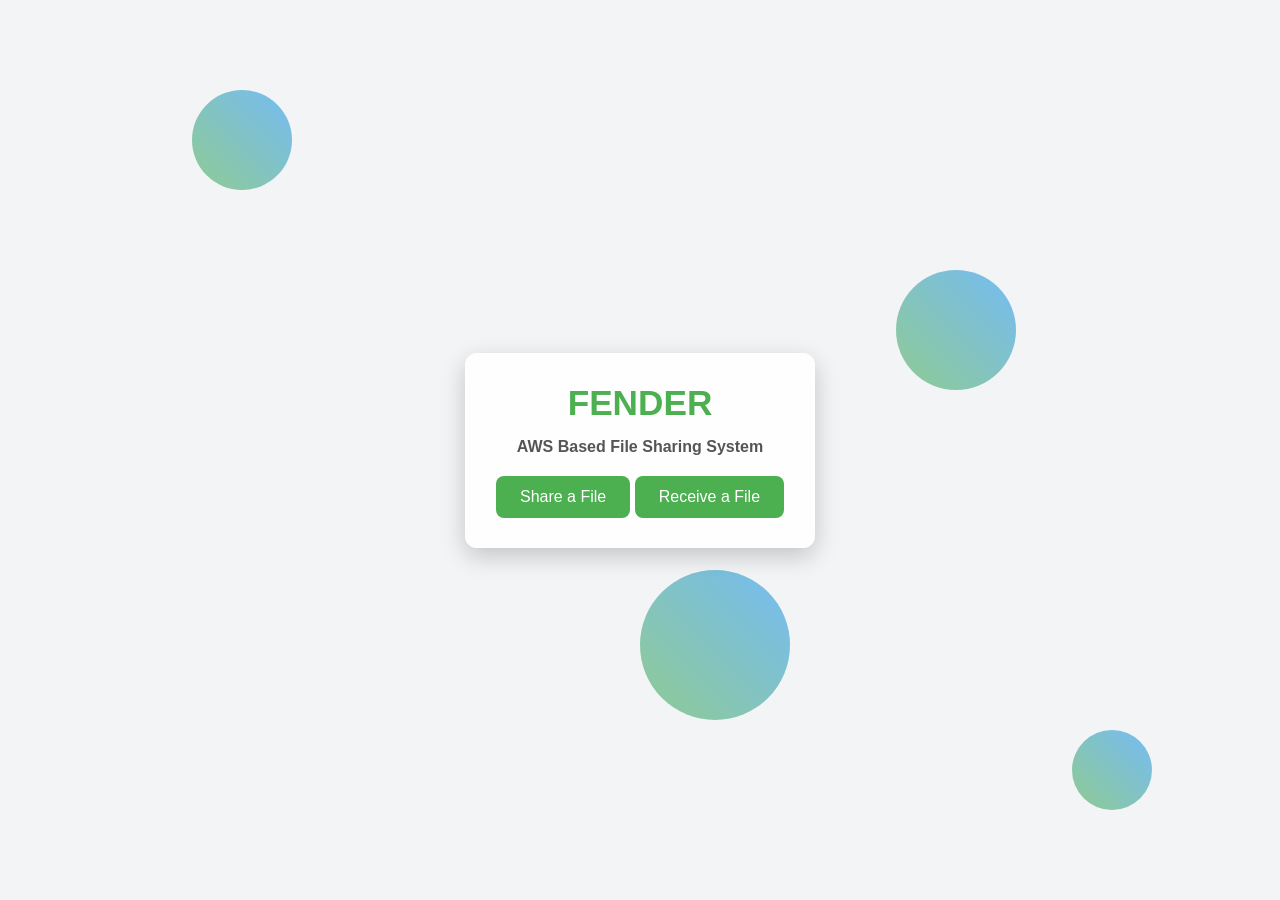
<file: public/index.html>
<!DOCTYPE html>
<html lang="en">
  <head>
    <meta charset="UTF-8" />
    <meta name="viewport" content="width=device-width, initial-scale=1.0" />
    <title>File Sharing System</title>
    <link rel="stylesheet" href="style.css" />
  </head>

  <body>
    <div class="bubble"></div>
    <div class="bubble"></div>
    <div class="bubble"></div>
    <div class="bubble"></div>

    <div class="container">
      <h1>Fender</h1>
      <h6>AWS Based File Sharing System</h6>
      <button onclick="window.location.href='/share'">Share a File</button>
      <button onclick="window.location.href='/receive'">Receive a File</button>
    </div>
  </body>
</html>
</file>
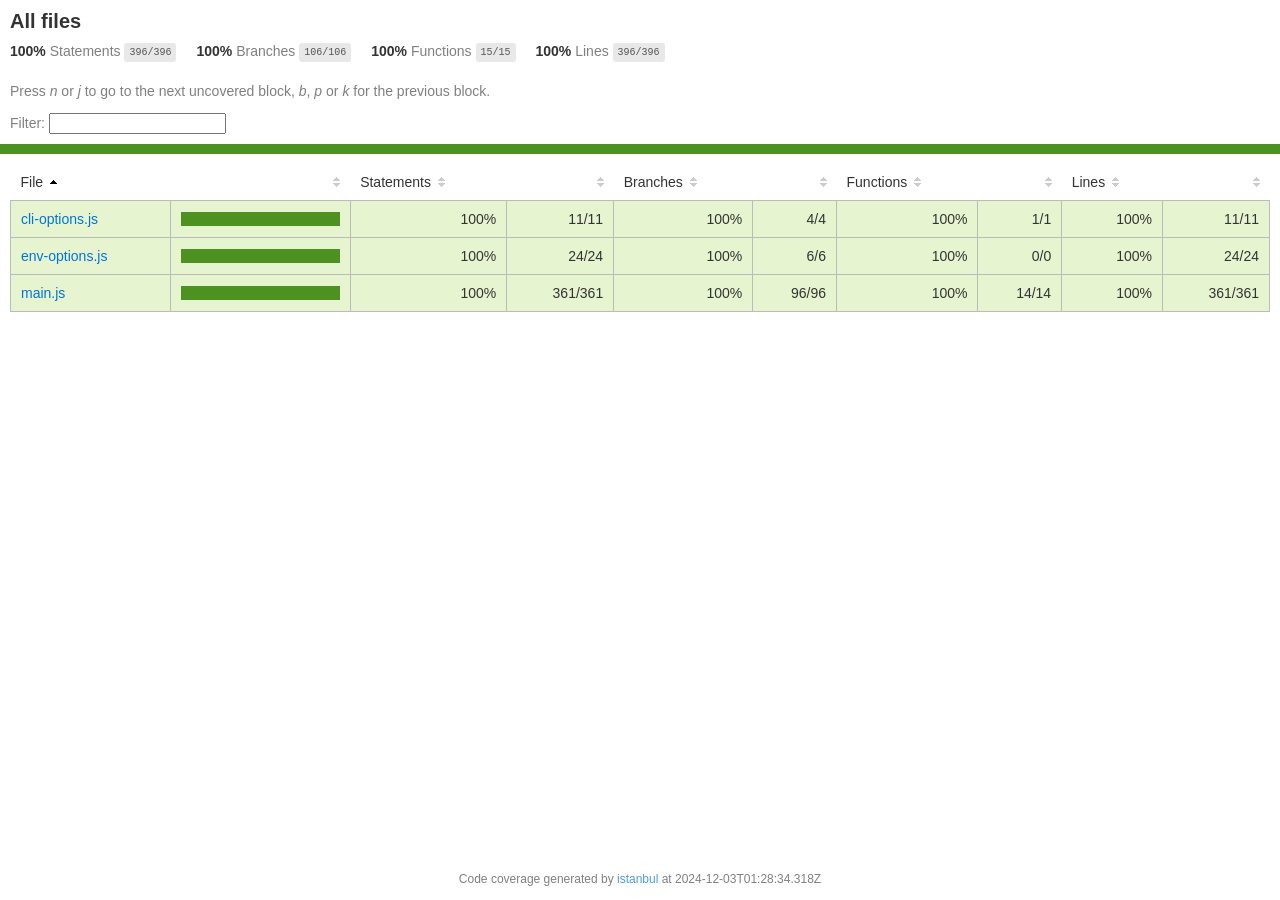
<file: node_modules/dotenv/.tap/report/lcov-report/index.html>
<!doctype html>
<html lang="en">

<head>
    <title>Code coverage report for All files</title>
    <meta charset="utf-8" />
    <link rel="stylesheet" href="prettify.css" />
    <link rel="stylesheet" href="base.css" />
    <link rel="shortcut icon" type="image/x-icon" href="favicon.png" />
    <meta name="viewport" content="width=device-width, initial-scale=1" />
    <style type='text/css'>
        .coverage-summary .sorter {
            background-image: url(sort-arrow-sprite.png);
        }
    </style>
</head>
    
<body>
<div class='wrapper'>
    <div class='pad1'>
        <h1>All files</h1>
        <div class='clearfix'>
            
            <div class='fl pad1y space-right2'>
                <span class="strong">100% </span>
                <span class="quiet">Statements</span>
                <span class='fraction'>396/396</span>
            </div>
        
            
            <div class='fl pad1y space-right2'>
                <span class="strong">100% </span>
                <span class="quiet">Branches</span>
                <span class='fraction'>106/106</span>
            </div>
        
            
            <div class='fl pad1y space-right2'>
                <span class="strong">100% </span>
                <span class="quiet">Functions</span>
                <span class='fraction'>15/15</span>
            </div>
        
            
            <div class='fl pad1y space-right2'>
                <span class="strong">100% </span>
                <span class="quiet">Lines</span>
                <span class='fraction'>396/396</span>
            </div>
        
            
        </div>
        <p class="quiet">
            Press <em>n</em> or <em>j</em> to go to the next uncovered block, <em>b</em>, <em>p</em> or <em>k</em> for the previous block.
        </p>
        <template id="filterTemplate">
            <div class="quiet">
                Filter:
                <input type="search" id="fileSearch">
            </div>
        </template>
    </div>
    <div class='status-line high'></div>
    <div class="pad1">
<table class="coverage-summary">
<thead>
<tr>
   <th data-col="file" data-fmt="html" data-html="true" class="file">File</th>
   <th data-col="pic" data-type="number" data-fmt="html" data-html="true" class="pic"></th>
   <th data-col="statements" data-type="number" data-fmt="pct" class="pct">Statements</th>
   <th data-col="statements_raw" data-type="number" data-fmt="html" class="abs"></th>
   <th data-col="branches" data-type="number" data-fmt="pct" class="pct">Branches</th>
   <th data-col="branches_raw" data-type="number" data-fmt="html" class="abs"></th>
   <th data-col="functions" data-type="number" data-fmt="pct" class="pct">Functions</th>
   <th data-col="functions_raw" data-type="number" data-fmt="html" class="abs"></th>
   <th data-col="lines" data-type="number" data-fmt="pct" class="pct">Lines</th>
   <th data-col="lines_raw" data-type="number" data-fmt="html" class="abs"></th>
</tr>
</thead>
<tbody><tr>
	<td class="file high" data-value="cli-options.js"><a href="cli-options.js.html">cli-options.js</a></td>
	<td data-value="100" class="pic high">
	<div class="chart"><div class="cover-fill cover-full" style="width: 100%"></div><div class="cover-empty" style="width: 0%"></div></div>
	</td>
	<td data-value="100" class="pct high">100%</td>
	<td data-value="11" class="abs high">11/11</td>
	<td data-value="100" class="pct high">100%</td>
	<td data-value="4" class="abs high">4/4</td>
	<td data-value="100" class="pct high">100%</td>
	<td data-value="1" class="abs high">1/1</td>
	<td data-value="100" class="pct high">100%</td>
	<td data-value="11" class="abs high">11/11</td>
	</tr>

<tr>
	<td class="file high" data-value="env-options.js"><a href="env-options.js.html">env-options.js</a></td>
	<td data-value="100" class="pic high">
	<div class="chart"><div class="cover-fill cover-full" style="width: 100%"></div><div class="cover-empty" style="width: 0%"></div></div>
	</td>
	<td data-value="100" class="pct high">100%</td>
	<td data-value="24" class="abs high">24/24</td>
	<td data-value="100" class="pct high">100%</td>
	<td data-value="6" class="abs high">6/6</td>
	<td data-value="100" class="pct high">100%</td>
	<td data-value="0" class="abs high">0/0</td>
	<td data-value="100" class="pct high">100%</td>
	<td data-value="24" class="abs high">24/24</td>
	</tr>

<tr>
	<td class="file high" data-value="main.js"><a href="main.js.html">main.js</a></td>
	<td data-value="100" class="pic high">
	<div class="chart"><div class="cover-fill cover-full" style="width: 100%"></div><div class="cover-empty" style="width: 0%"></div></div>
	</td>
	<td data-value="100" class="pct high">100%</td>
	<td data-value="361" class="abs high">361/361</td>
	<td data-value="100" class="pct high">100%</td>
	<td data-value="96" class="abs high">96/96</td>
	<td data-value="100" class="pct high">100%</td>
	<td data-value="14" class="abs high">14/14</td>
	<td data-value="100" class="pct high">100%</td>
	<td data-value="361" class="abs high">361/361</td>
	</tr>

</tbody>
</table>
</div>
                <div class='push'></div><!-- for sticky footer -->
            </div><!-- /wrapper -->
            <div class='footer quiet pad2 space-top1 center small'>
                Code coverage generated by
                <a href="https://istanbul.js.org/" target="_blank" rel="noopener noreferrer">istanbul</a>
                at 2024-12-03T01:28:34.318Z
            </div>
        <script src="prettify.js"></script>
        <script>
            window.onload = function () {
                prettyPrint();
            };
        </script>
        <script src="sorter.js"></script>
        <script src="block-navigation.js"></script>
    </body>
</html>
</file>
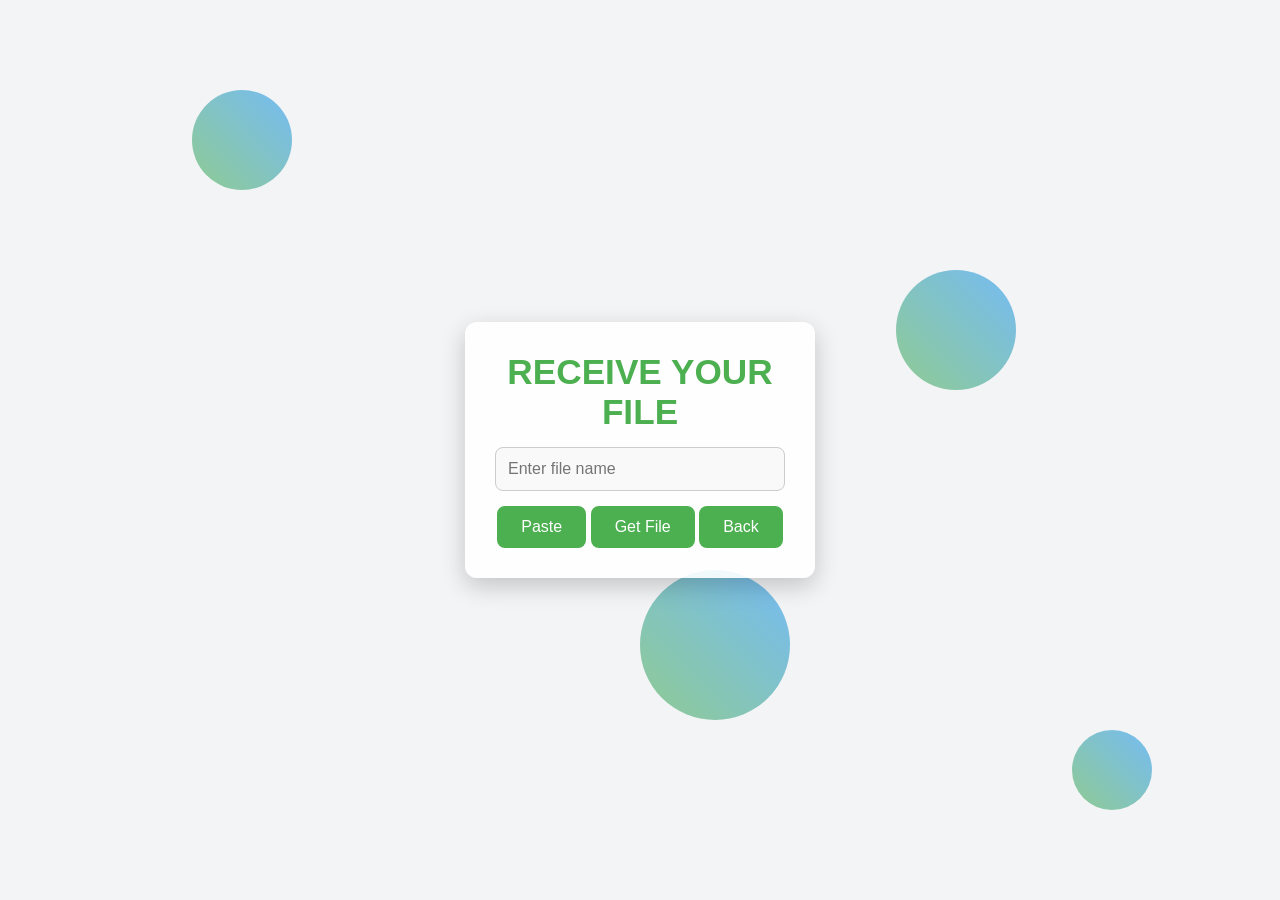
<file: public/receive.html>
<!DOCTYPE html>
<html lang="en">
  <head>
    <meta charset="UTF-8" />
    <meta name="viewport" content="width=device-width, initial-scale=1.0" />
    <title>Receive and Preview File</title>
    <link rel="stylesheet" href="style.css" />
  </head>

  <body>
    <div class="bubble"></div>
    <div class="bubble"></div>
    <div class="bubble"></div>
    <div class="bubble"></div>
    <div class="container">
      <h1>Receive Your File</h1>

      <input type="text" id="fileName" placeholder="Enter file name" />

      <button onclick="pasteFileName()">Paste</button>

      <button onclick="receiveFile()">Get File</button>

      <button onclick="window.location.href='/'">Back</button>

      <p id="statusMessage"></p>

      <div id="filePreview"></div>
    </div>

    <script>
      function pasteFileName() {
        navigator.clipboard
          .readText()
          .then((text) => {
            document.getElementById("fileName").value = text;
          })
          .catch((error) => {
            alert("Failed to paste content: " + error);
          });
      }

      function receiveFile() {
        const fileName = document.getElementById("fileName").value;
        if (!fileName) {
          alert("Please enter a file name");
          return;
        }

        fetch(`/api/files/share/${fileName}`, {
          method: "GET",
        })
          .then((response) => response.json())
          .then((data) => {
            if (data.url) {
              document.getElementById("statusMessage").innerText =
                "File found!";
              const filePreview = document.getElementById("filePreview");
              filePreview.innerHTML = `<a href="${data.url}" target="_blank">Click here to preview or download the file</a>`;
            } else {
              document.getElementById("statusMessage").innerText =
                "File not found.";
            }
          })
          .catch((error) => {
            document.getElementById("statusMessage").innerText =
              "Error receiving the file.";
          });
      }
    </script>
  </body>
</html>
</file>
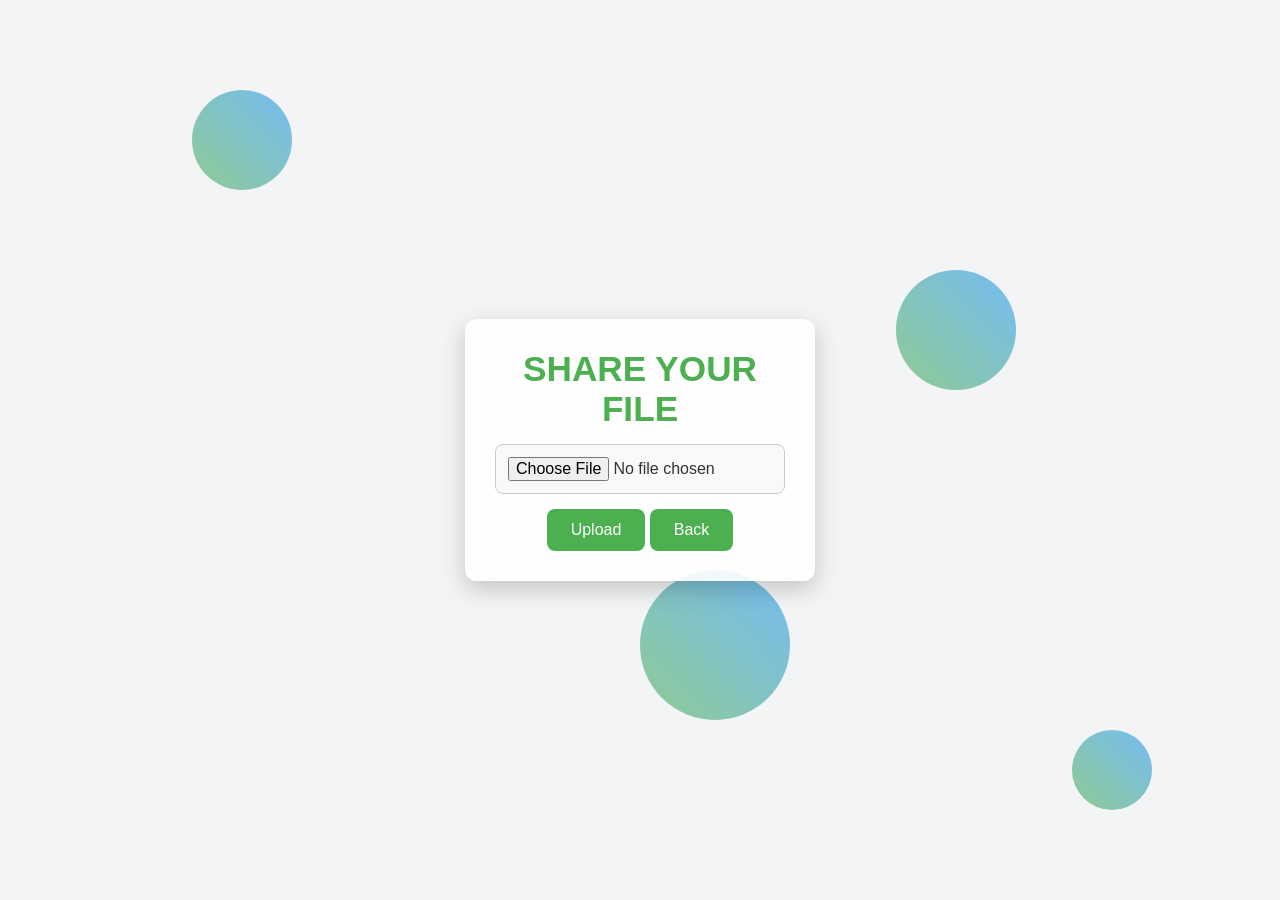
<file: public/share.html>
<!DOCTYPE html>
<html lang="en">
  <head>
    <meta charset="UTF-8" />
    <meta name="viewport" content="width=device-width, initial-scale=1.0" />
    <title>Share File</title>
    <link rel="stylesheet" href="style.css" />
  </head>

  <body>
    <div class="bubble"></div>
    <div class="bubble"></div>
    <div class="bubble"></div>
    <div class="bubble"></div>
    <div class="container">
      <h1>Share Your File</h1>
      <input type="file" id="fileUpload" />
      <button onclick="uploadFile()">Upload</button>
      <button onclick="window.location.href='/'">Back</button>
      <p id="statusMessage"></p>

      <div
        id="progressContainer"
        style="display: none; width: 100%; background-color: #f3f3f3"
      >
        <div
          id="progressBar"
          style="height: 20px; background-color: #4caf50; width: 0%"
        ></div>
      </div>

      <div id="fileDetails" style="display: none">
        <p id="fileName"></p>
        <button id="copyButton" onclick="copyFileName()">Copy</button>
      </div>
    </div>

    <script>
      function uploadFile() {
        const fileInput = document.getElementById("fileUpload");
        const file = fileInput.files[0];
        if (!file) {
          alert("Please choose a file to upload");
          return;
        }

        const formData = new FormData();
        formData.append("file", file);

        document.getElementById("progressContainer").style.display = "block";
        const progressBar = document.getElementById("progressBar");

        const xhr = new XMLHttpRequest();

        xhr.open("POST", "/api/files/upload", true);

        xhr.upload.addEventListener("progress", function (e) {
          if (e.lengthComputable) {
            const percent = (e.loaded / e.total) * 100;
            progressBar.style.width = percent + "%";
          }
        });

        xhr.onload = function () {
          if (xhr.status === 200) {
            const response = JSON.parse(xhr.responseText);
            if (response.fileName) {
              document.getElementById("statusMessage").innerText =
                "File uploaded successfully! Send the Receiver the Name of File";
              const fileDetails = document.getElementById("fileDetails");
              fileDetails.style.display = "block";

              const fileName = document.getElementById("fileName");
              fileName.innerText = response.fileName;
            } else {
              document.getElementById("statusMessage").innerText =
                "Failed to upload the file.";
            }
          } else {
            document.getElementById("statusMessage").innerText =
              "Error uploading the file.";
          }

          document.getElementById("progressContainer").style.display = "none";
        };

        xhr.onerror = function () {
          document.getElementById("statusMessage").innerText =
            "Error uploading the file.";

          document.getElementById("progressContainer").style.display = "none";
        };

        xhr.send(formData);
      }

      function copyFileName() {
        const fileName = document.getElementById("fileName").innerText;
        const tempInput = document.createElement("input");
        tempInput.value = fileName;
        document.body.appendChild(tempInput);
        tempInput.select();
        document.execCommand("copy");
        document.body.removeChild(tempInput);
        alert("File name copied to clipboard");
      }
    </script>
  </body>
</html>
</file>
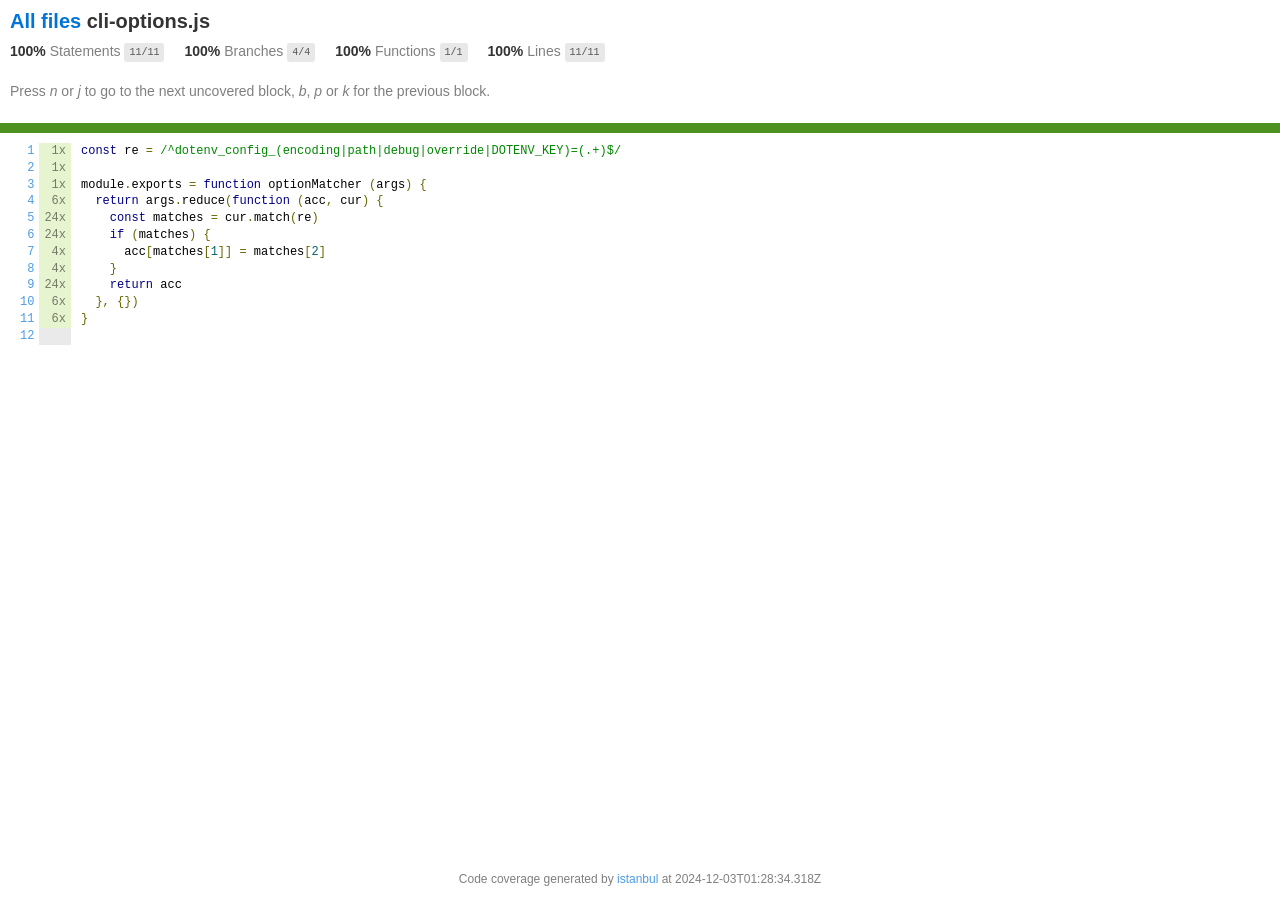
<file: node_modules/dotenv/.tap/report/lcov-report/cli-options.js.html>
<!doctype html>
<html lang="en">

<head>
    <title>Code coverage report for cli-options.js</title>
    <meta charset="utf-8" />
    <link rel="stylesheet" href="prettify.css" />
    <link rel="stylesheet" href="base.css" />
    <link rel="shortcut icon" type="image/x-icon" href="favicon.png" />
    <meta name="viewport" content="width=device-width, initial-scale=1" />
    <style type='text/css'>
        .coverage-summary .sorter {
            background-image: url(sort-arrow-sprite.png);
        }
    </style>
</head>
    
<body>
<div class='wrapper'>
    <div class='pad1'>
        <h1><a href="index.html">All files</a> cli-options.js</h1>
        <div class='clearfix'>
            
            <div class='fl pad1y space-right2'>
                <span class="strong">100% </span>
                <span class="quiet">Statements</span>
                <span class='fraction'>11/11</span>
            </div>
        
            
            <div class='fl pad1y space-right2'>
                <span class="strong">100% </span>
                <span class="quiet">Branches</span>
                <span class='fraction'>4/4</span>
            </div>
        
            
            <div class='fl pad1y space-right2'>
                <span class="strong">100% </span>
                <span class="quiet">Functions</span>
                <span class='fraction'>1/1</span>
            </div>
        
            
            <div class='fl pad1y space-right2'>
                <span class="strong">100% </span>
                <span class="quiet">Lines</span>
                <span class='fraction'>11/11</span>
            </div>
        
            
        </div>
        <p class="quiet">
            Press <em>n</em> or <em>j</em> to go to the next uncovered block, <em>b</em>, <em>p</em> or <em>k</em> for the previous block.
        </p>
        <template id="filterTemplate">
            <div class="quiet">
                Filter:
                <input type="search" id="fileSearch">
            </div>
        </template>
    </div>
    <div class='status-line high'></div>
    <pre><table class="coverage">
<tr><td class="line-count quiet"><a name='L1'></a><a href='#L1'>1</a>
<a name='L2'></a><a href='#L2'>2</a>
<a name='L3'></a><a href='#L3'>3</a>
<a name='L4'></a><a href='#L4'>4</a>
<a name='L5'></a><a href='#L5'>5</a>
<a name='L6'></a><a href='#L6'>6</a>
<a name='L7'></a><a href='#L7'>7</a>
<a name='L8'></a><a href='#L8'>8</a>
<a name='L9'></a><a href='#L9'>9</a>
<a name='L10'></a><a href='#L10'>10</a>
<a name='L11'></a><a href='#L11'>11</a>
<a name='L12'></a><a href='#L12'>12</a></td><td class="line-coverage quiet"><span class="cline-any cline-yes">1x</span>
<span class="cline-any cline-yes">1x</span>
<span class="cline-any cline-yes">1x</span>
<span class="cline-any cline-yes">6x</span>
<span class="cline-any cline-yes">24x</span>
<span class="cline-any cline-yes">24x</span>
<span class="cline-any cline-yes">4x</span>
<span class="cline-any cline-yes">4x</span>
<span class="cline-any cline-yes">24x</span>
<span class="cline-any cline-yes">6x</span>
<span class="cline-any cline-yes">6x</span>
<span class="cline-any cline-neutral">&nbsp;</span></td><td class="text"><pre class="prettyprint lang-js">const re = /^dotenv_config_(encoding|path|debug|override|DOTENV_KEY)=(.+)$/
&nbsp;
module.exports = function optionMatcher (args) {
  return args.reduce(function (acc, cur) {
    const matches = cur.match(re)
    if (matches) {
      acc[matches[1]] = matches[2]
    }
    return acc
  }, {})
}
&nbsp;</pre></td></tr></table></pre>

                <div class='push'></div><!-- for sticky footer -->
            </div><!-- /wrapper -->
            <div class='footer quiet pad2 space-top1 center small'>
                Code coverage generated by
                <a href="https://istanbul.js.org/" target="_blank" rel="noopener noreferrer">istanbul</a>
                at 2024-12-03T01:28:34.318Z
            </div>
        <script src="prettify.js"></script>
        <script>
            window.onload = function () {
                prettyPrint();
            };
        </script>
        <script src="sorter.js"></script>
        <script src="block-navigation.js"></script>
    </body>
</html>
</file>
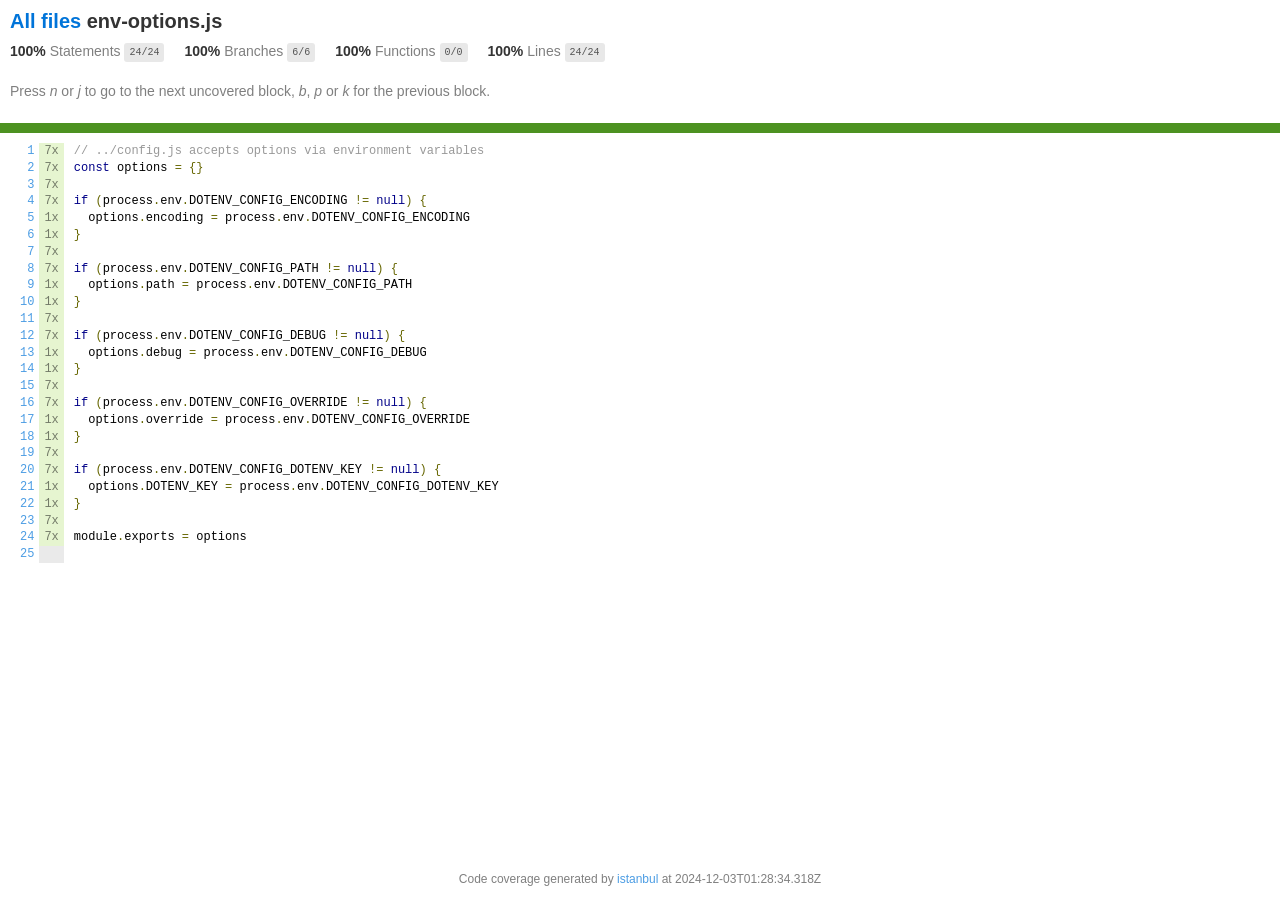
<file: node_modules/dotenv/.tap/report/lcov-report/env-options.js.html>
<!doctype html>
<html lang="en">

<head>
    <title>Code coverage report for env-options.js</title>
    <meta charset="utf-8" />
    <link rel="stylesheet" href="prettify.css" />
    <link rel="stylesheet" href="base.css" />
    <link rel="shortcut icon" type="image/x-icon" href="favicon.png" />
    <meta name="viewport" content="width=device-width, initial-scale=1" />
    <style type='text/css'>
        .coverage-summary .sorter {
            background-image: url(sort-arrow-sprite.png);
        }
    </style>
</head>
    
<body>
<div class='wrapper'>
    <div class='pad1'>
        <h1><a href="index.html">All files</a> env-options.js</h1>
        <div class='clearfix'>
            
            <div class='fl pad1y space-right2'>
                <span class="strong">100% </span>
                <span class="quiet">Statements</span>
                <span class='fraction'>24/24</span>
            </div>
        
            
            <div class='fl pad1y space-right2'>
                <span class="strong">100% </span>
                <span class="quiet">Branches</span>
                <span class='fraction'>6/6</span>
            </div>
        
            
            <div class='fl pad1y space-right2'>
                <span class="strong">100% </span>
                <span class="quiet">Functions</span>
                <span class='fraction'>0/0</span>
            </div>
        
            
            <div class='fl pad1y space-right2'>
                <span class="strong">100% </span>
                <span class="quiet">Lines</span>
                <span class='fraction'>24/24</span>
            </div>
        
            
        </div>
        <p class="quiet">
            Press <em>n</em> or <em>j</em> to go to the next uncovered block, <em>b</em>, <em>p</em> or <em>k</em> for the previous block.
        </p>
        <template id="filterTemplate">
            <div class="quiet">
                Filter:
                <input type="search" id="fileSearch">
            </div>
        </template>
    </div>
    <div class='status-line high'></div>
    <pre><table class="coverage">
<tr><td class="line-count quiet"><a name='L1'></a><a href='#L1'>1</a>
<a name='L2'></a><a href='#L2'>2</a>
<a name='L3'></a><a href='#L3'>3</a>
<a name='L4'></a><a href='#L4'>4</a>
<a name='L5'></a><a href='#L5'>5</a>
<a name='L6'></a><a href='#L6'>6</a>
<a name='L7'></a><a href='#L7'>7</a>
<a name='L8'></a><a href='#L8'>8</a>
<a name='L9'></a><a href='#L9'>9</a>
<a name='L10'></a><a href='#L10'>10</a>
<a name='L11'></a><a href='#L11'>11</a>
<a name='L12'></a><a href='#L12'>12</a>
<a name='L13'></a><a href='#L13'>13</a>
<a name='L14'></a><a href='#L14'>14</a>
<a name='L15'></a><a href='#L15'>15</a>
<a name='L16'></a><a href='#L16'>16</a>
<a name='L17'></a><a href='#L17'>17</a>
<a name='L18'></a><a href='#L18'>18</a>
<a name='L19'></a><a href='#L19'>19</a>
<a name='L20'></a><a href='#L20'>20</a>
<a name='L21'></a><a href='#L21'>21</a>
<a name='L22'></a><a href='#L22'>22</a>
<a name='L23'></a><a href='#L23'>23</a>
<a name='L24'></a><a href='#L24'>24</a>
<a name='L25'></a><a href='#L25'>25</a></td><td class="line-coverage quiet"><span class="cline-any cline-yes">7x</span>
<span class="cline-any cline-yes">7x</span>
<span class="cline-any cline-yes">7x</span>
<span class="cline-any cline-yes">7x</span>
<span class="cline-any cline-yes">1x</span>
<span class="cline-any cline-yes">1x</span>
<span class="cline-any cline-yes">7x</span>
<span class="cline-any cline-yes">7x</span>
<span class="cline-any cline-yes">1x</span>
<span class="cline-any cline-yes">1x</span>
<span class="cline-any cline-yes">7x</span>
<span class="cline-any cline-yes">7x</span>
<span class="cline-any cline-yes">1x</span>
<span class="cline-any cline-yes">1x</span>
<span class="cline-any cline-yes">7x</span>
<span class="cline-any cline-yes">7x</span>
<span class="cline-any cline-yes">1x</span>
<span class="cline-any cline-yes">1x</span>
<span class="cline-any cline-yes">7x</span>
<span class="cline-any cline-yes">7x</span>
<span class="cline-any cline-yes">1x</span>
<span class="cline-any cline-yes">1x</span>
<span class="cline-any cline-yes">7x</span>
<span class="cline-any cline-yes">7x</span>
<span class="cline-any cline-neutral">&nbsp;</span></td><td class="text"><pre class="prettyprint lang-js">// ../config.js accepts options via environment variables
const options = {}
&nbsp;
if (process.env.DOTENV_CONFIG_ENCODING != null) {
  options.encoding = process.env.DOTENV_CONFIG_ENCODING
}
&nbsp;
if (process.env.DOTENV_CONFIG_PATH != null) {
  options.path = process.env.DOTENV_CONFIG_PATH
}
&nbsp;
if (process.env.DOTENV_CONFIG_DEBUG != null) {
  options.debug = process.env.DOTENV_CONFIG_DEBUG
}
&nbsp;
if (process.env.DOTENV_CONFIG_OVERRIDE != null) {
  options.override = process.env.DOTENV_CONFIG_OVERRIDE
}
&nbsp;
if (process.env.DOTENV_CONFIG_DOTENV_KEY != null) {
  options.DOTENV_KEY = process.env.DOTENV_CONFIG_DOTENV_KEY
}
&nbsp;
module.exports = options
&nbsp;</pre></td></tr></table></pre>

                <div class='push'></div><!-- for sticky footer -->
            </div><!-- /wrapper -->
            <div class='footer quiet pad2 space-top1 center small'>
                Code coverage generated by
                <a href="https://istanbul.js.org/" target="_blank" rel="noopener noreferrer">istanbul</a>
                at 2024-12-03T01:28:34.318Z
            </div>
        <script src="prettify.js"></script>
        <script>
            window.onload = function () {
                prettyPrint();
            };
        </script>
        <script src="sorter.js"></script>
        <script src="block-navigation.js"></script>
    </body>
</html>
</file>
<file: public/style.css>
/* Reset styles */

* {
    margin: 0;
    padding: 0;
    box-sizing: border-box;
}


/* Body styling */

body {
    font-family: 'Arial', sans-serif;
    background: #f3f4f6;
    /* Neutral background */
    overflow: hidden;
    /* Prevent scroll for bubbles */
    display: flex;
    justify-content: center;
    align-items: center;
    height: 100vh;
    flex-direction: column;
    color: #333;
    position: relative;
    /* For bubble positioning */
}


/* Bubble Animations */

@keyframes float {
    0% {
        transform: translateY(0) scale(1);
        opacity: 1;
    }
    50% {
        transform: translateY(-50px) scale(1.1);
        opacity: 0.8;
    }
    100% {
        transform: translateY(0) scale(1);
        opacity: 1;
    }
}

.bubble {
    position: absolute;
    border-radius: 50%;
    background: linear-gradient(45deg, #4CAF50, #2196F3);
    /* Green & blue bubble gradient */
    animation: float 8s infinite ease-in-out;
    z-index: 1;
    opacity: 0.6;
}


/* Bubble sizes and positions */

.bubble:nth-child(1) {
    width: 100px;
    height: 100px;
    top: 10%;
    left: 15%;
    animation-duration: 6s;
}

.bubble:nth-child(2) {
    width: 120px;
    height: 120px;
    top: 30%;
    left: 70%;
    animation-duration: 8s;
}

.bubble:nth-child(3) {
    width: 150px;
    height: 150px;
    bottom: 20%;
    left: 50%;
    animation-duration: 10s;
}

.bubble:nth-child(4) {
    width: 80px;
    height: 80px;
    bottom: 10%;
    right: 10%;
    animation-duration: 12s;
}


/* Container styling */

.container {
    position: relative;
    background: rgba(255, 255, 255, 0.9);
    /* Light background with slight transparency */
    padding: 30px;
    border-radius: 12px;
    box-shadow: 0 8px 24px rgba(0, 0, 0, 0.2);
    width: 350px;
    max-width: 90%;
    text-align: center;
    z-index: 10;
    /* Above bubbles */
}


/* Header styling */

h1 {
    font-size: 2.2rem;
    margin-bottom: 15px;
    color: #4CAF50;
    text-transform: uppercase;
    font-weight: bold;
}

h6 {
    font-size: 1rem;
    margin-bottom: 20px;
    color: #555;
}


/* Input styling */

input[type="file"],
input[type="text"] {
    width: 100%;
    padding: 12px;
    margin-bottom: 15px;
    border: 1px solid #ccc;
    border-radius: 8px;
    font-size: 1rem;
    transition: 0.3s ease;
    background: #f9f9f9;
}

input[type="file"]:focus,
input[type="text"]:focus {
    outline: none;
    border-color: #4CAF50;
    box-shadow: 0 0 5px rgba(76, 175, 80, 0.5);
}


/* Button styling */

button {
    background-color: #4CAF50;
    color: #fff;
    border: none;
    padding: 12px 24px;
    cursor: pointer;
    border-radius: 8px;
    font-size: 1rem;
    transition: 0.3s ease;
}

button:hover {
    background-color: #3e8e41;
    transform: translateY(-2px);
}


/* Image Styling */

#pageImage {
    width: 100px;
    margin: 20px auto;
    display: block;
    z-index: 5;
    opacity: 0.9;
}
</file>
<file: node_modules/dotenv/.tap/report/lcov-report/prettify.css>
.pln{color:#000}@media screen{.str{color:#080}.kwd{color:#008}.com{color:#800}.typ{color:#606}.lit{color:#066}.pun,.opn,.clo{color:#660}.tag{color:#008}.atn{color:#606}.atv{color:#080}.dec,.var{color:#606}.fun{color:red}}@media print,projection{.str{color:#060}.kwd{color:#006;font-weight:bold}.com{color:#600;font-style:italic}.typ{color:#404;font-weight:bold}.lit{color:#044}.pun,.opn,.clo{color:#440}.tag{color:#006;font-weight:bold}.atn{color:#404}.atv{color:#060}}pre.prettyprint{padding:2px;border:1px solid #888}ol.linenums{margin-top:0;margin-bottom:0}li.L0,li.L1,li.L2,li.L3,li.L5,li.L6,li.L7,li.L8{list-style-type:none}li.L1,li.L3,li.L5,li.L7,li.L9{background:#eee}
</file>
<file: node_modules/dotenv/.tap/report/lcov-report/base.css>
body, html {
  margin:0; padding: 0;
  height: 100%;
}
body {
    font-family: Helvetica Neue, Helvetica, Arial;
    font-size: 14px;
    color:#333;
}
.small { font-size: 12px; }
*, *:after, *:before {
  -webkit-box-sizing:border-box;
     -moz-box-sizing:border-box;
          box-sizing:border-box;
  }
h1 { font-size: 20px; margin: 0;}
h2 { font-size: 14px; }
pre {
    font: 12px/1.4 Consolas, "Liberation Mono", Menlo, Courier, monospace;
    margin: 0;
    padding: 0;
    -moz-tab-size: 2;
    -o-tab-size:  2;
    tab-size: 2;
}
a { color:#0074D9; text-decoration:none; }
a:hover { text-decoration:underline; }
.strong { font-weight: bold; }
.space-top1 { padding: 10px 0 0 0; }
.pad2y { padding: 20px 0; }
.pad1y { padding: 10px 0; }
.pad2x { padding: 0 20px; }
.pad2 { padding: 20px; }
.pad1 { padding: 10px; }
.space-left2 { padding-left:55px; }
.space-right2 { padding-right:20px; }
.center { text-align:center; }
.clearfix { display:block; }
.clearfix:after {
  content:'';
  display:block;
  height:0;
  clear:both;
  visibility:hidden;
  }
.fl { float: left; }
@media only screen and (max-width:640px) {
  .col3 { width:100%; max-width:100%; }
  .hide-mobile { display:none!important; }
}

.quiet {
  color: #7f7f7f;
  color: rgba(0,0,0,0.5);
}
.quiet a { opacity: 0.7; }

.fraction {
  font-family: Consolas, 'Liberation Mono', Menlo, Courier, monospace;
  font-size: 10px;
  color: #555;
  background: #E8E8E8;
  padding: 4px 5px;
  border-radius: 3px;
  vertical-align: middle;
}

div.path a:link, div.path a:visited { color: #333; }
table.coverage {
  border-collapse: collapse;
  margin: 10px 0 0 0;
  padding: 0;
}

table.coverage td {
  margin: 0;
  padding: 0;
  vertical-align: top;
}
table.coverage td.line-count {
    text-align: right;
    padding: 0 5px 0 20px;
}
table.coverage td.line-coverage {
    text-align: right;
    padding-right: 10px;
    min-width:20px;
}

table.coverage td span.cline-any {
    display: inline-block;
    padding: 0 5px;
    width: 100%;
}
.missing-if-branch {
    display: inline-block;
    margin-right: 5px;
    border-radius: 3px;
    position: relative;
    padding: 0 4px;
    background: #333;
    color: yellow;
}

.skip-if-branch {
    display: none;
    margin-right: 10px;
    position: relative;
    padding: 0 4px;
    background: #ccc;
    color: white;
}
.missing-if-branch .typ, .skip-if-branch .typ {
    color: inherit !important;
}
.coverage-summary {
  border-collapse: collapse;
  width: 100%;
}
.coverage-summary tr { border-bottom: 1px solid #bbb; }
.keyline-all { border: 1px solid #ddd; }
.coverage-summary td, .coverage-summary th { padding: 10px; }
.coverage-summary tbody { border: 1px solid #bbb; }
.coverage-summary td { border-right: 1px solid #bbb; }
.coverage-summary td:last-child { border-right: none; }
.coverage-summary th {
  text-align: left;
  font-weight: normal;
  white-space: nowrap;
}
.coverage-summary th.file { border-right: none !important; }
.coverage-summary th.pct { }
.coverage-summary th.pic,
.coverage-summary th.abs,
.coverage-summary td.pct,
.coverage-summary td.abs { text-align: right; }
.coverage-summary td.file { white-space: nowrap;  }
.coverage-summary td.pic { min-width: 120px !important;  }
.coverage-summary tfoot td { }

.coverage-summary .sorter {
    height: 10px;
    width: 7px;
    display: inline-block;
    margin-left: 0.5em;
    background: url(sort-arrow-sprite.png) no-repeat scroll 0 0 transparent;
}
.coverage-summary .sorted .sorter {
    background-position: 0 -20px;
}
.coverage-summary .sorted-desc .sorter {
    background-position: 0 -10px;
}
.status-line {  height: 10px; }
/* yellow */
.cbranch-no { background: yellow !important; color: #111; }
/* dark red */
.red.solid, .status-line.low, .low .cover-fill { background:#C21F39 }
.low .chart { border:1px solid #C21F39 }
.highlighted,
.highlighted .cstat-no, .highlighted .fstat-no, .highlighted .cbranch-no{
  background: #C21F39 !important;
}
/* medium red */
.cstat-no, .fstat-no, .cbranch-no, .cbranch-no { background:#F6C6CE }
/* light red */
.low, .cline-no { background:#FCE1E5 }
/* light green */
.high, .cline-yes { background:rgb(230,245,208) }
/* medium green */
.cstat-yes { background:rgb(161,215,106) }
/* dark green */
.status-line.high, .high .cover-fill { background:rgb(77,146,33) }
.high .chart { border:1px solid rgb(77,146,33) }
/* dark yellow (gold) */
.status-line.medium, .medium .cover-fill { background: #f9cd0b; }
.medium .chart { border:1px solid #f9cd0b; }
/* light yellow */
.medium { background: #fff4c2; }

.cstat-skip { background: #ddd; color: #111; }
.fstat-skip { background: #ddd; color: #111 !important; }
.cbranch-skip { background: #ddd !important; color: #111; }

span.cline-neutral { background: #eaeaea; }

.coverage-summary td.empty {
    opacity: .5;
    padding-top: 4px;
    padding-bottom: 4px;
    line-height: 1;
    color: #888;
}

.cover-fill, .cover-empty {
  display:inline-block;
  height: 12px;
}
.chart {
  line-height: 0;
}
.cover-empty {
    background: white;
}
.cover-full {
    border-right: none !important;
}
pre.prettyprint {
    border: none !important;
    padding: 0 !important;
    margin: 0 !important;
}
.com { color: #999 !important; }
.ignore-none { color: #999; font-weight: normal; }

.wrapper {
  min-height: 100%;
  height: auto !important;
  height: 100%;
  margin: 0 auto -48px;
}
.footer, .push {
  height: 48px;
}
</file>
